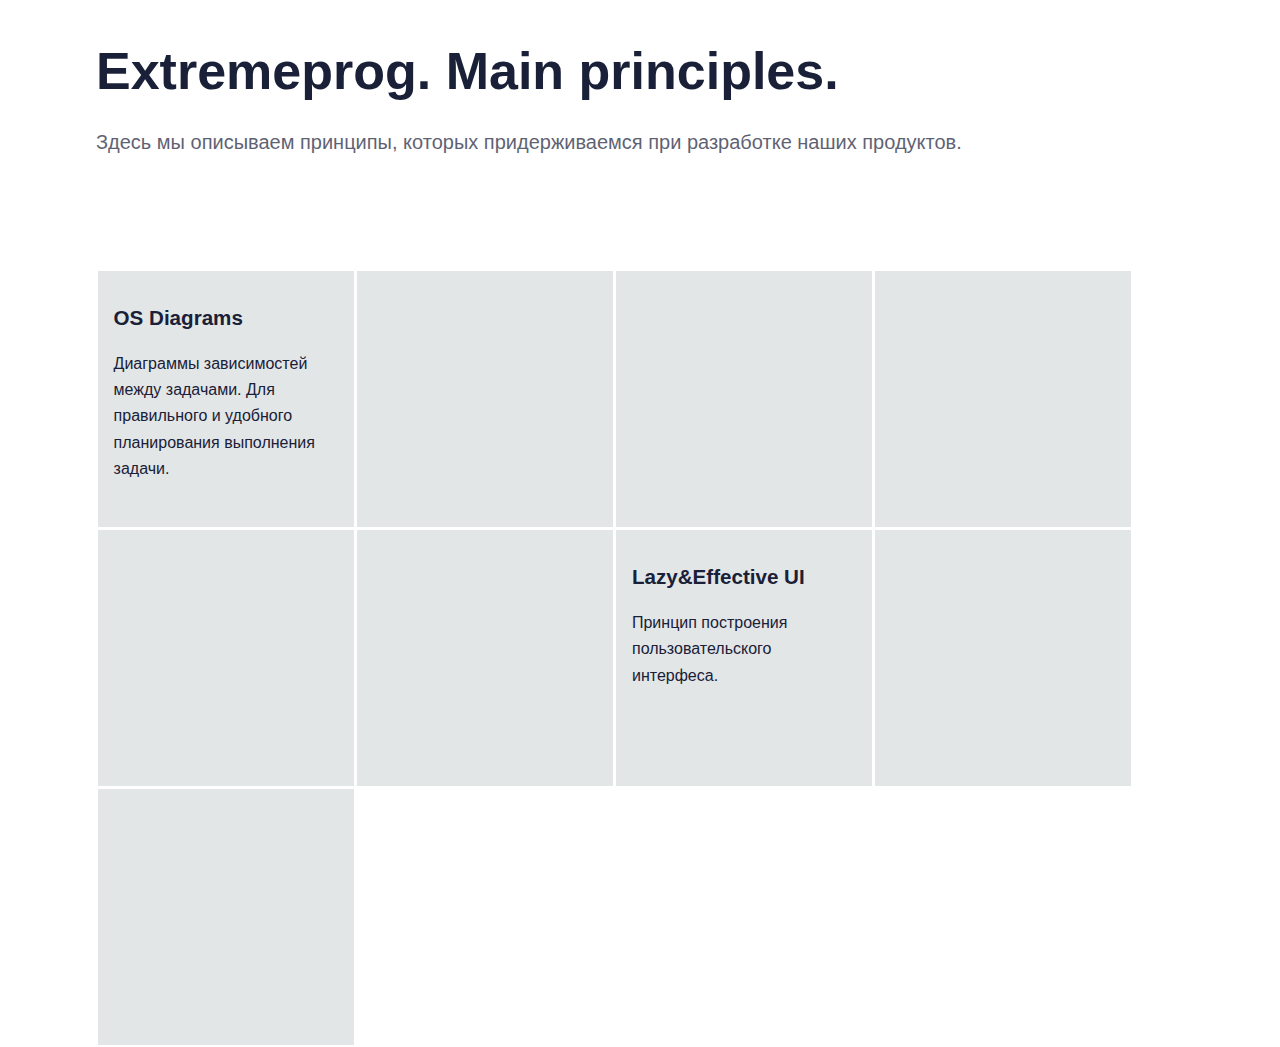
<file: docs/index.html>
<!DOCTYPE html>
<html>
<head>
    <meta charset="utf-8">
    <meta http-equiv="X-UA-Compatible" content="IE=edge">
    <meta name="viewport" content="width=device-width, initial-scale=1">

    <meta property="og:url" content="/docs/index.html" />
    <meta property="og:site_name" content="Extremeprog."/>
    <meta property="og:title" content="Main principles." />
    <meta property="og:image" content="/docs/static/og_image.png" />
    <meta property="og:description" content="" />

    <link rel="stylesheet" type="text/css" media="screen" href="css/normalize.css">
    <link rel="stylesheet" type="text/css" media="screen" href="css/main.css">
    <link rel="stylesheet" type="text/css" media="screen" href="css/github-light.css">

    <link rel="icon" href="static/favicon.png" type="image/x-icon">

    <base href="/docs/" />

    <title>Extremeprog. Friend Inc IT Lab. Main principles.</title>
    <meta name="description" content="">

    <link rel="canonical" href="/docs/index.html">
</head>
<body>

<section class="page-header">
    <h1 class="project-name">Extremeprog. Main principles.</h1>

    <h2 class="project-tagline">Здесь мы описываем принципы, которых придерживаемся при разработке наших продуктов.</h2>
</section>

<section class="main-content">
    <div class="chest">
        <div class="chest-item">
            <a href="/ideology/os-diagrams">
                <h3>OS Diagrams</h3>
                <span>Диаграммы зависимостей между задачами. Для правильного и удобного планирования выполнения задачи.</span>
            </a>
        </div>
        <div class="chest-item"></div>
        <div class="chest-item"></div>
        <div class="chest-item"></div>
        <div class="chest-item"></div>
        <div class="chest-item"></div>
        <div class="chest-item">
            <a href="/ideology/lazyeffective-ui">
                <h3>Lazy&Effective UI</h3>
                <span>Принцип построения пользовательского интерфеса.</span>
            </a></div>
        <div class="chest-item"></div>
        <div class="chest-item"></div>
    </div>
</section>
<script>
  (function(i,s,o,g,r,a,m){i['GoogleAnalyticsObject']=r;i[r]=i[r]||function(){
  (i[r].q=i[r].q||[]).push(arguments)},i[r].l=1*new Date();a=s.createElement(o),
  m=s.getElementsByTagName(o)[0];a.async=1;a.src=g;m.parentNode.insertBefore(a,m)
  })(window,document,'script','https://www.google-analytics.com/analytics.js','ga');

  ga('create', 'UA-89570200-3', 'auto');
  ga('send', 'pageview');

</script>
</body>
</html>
</file>
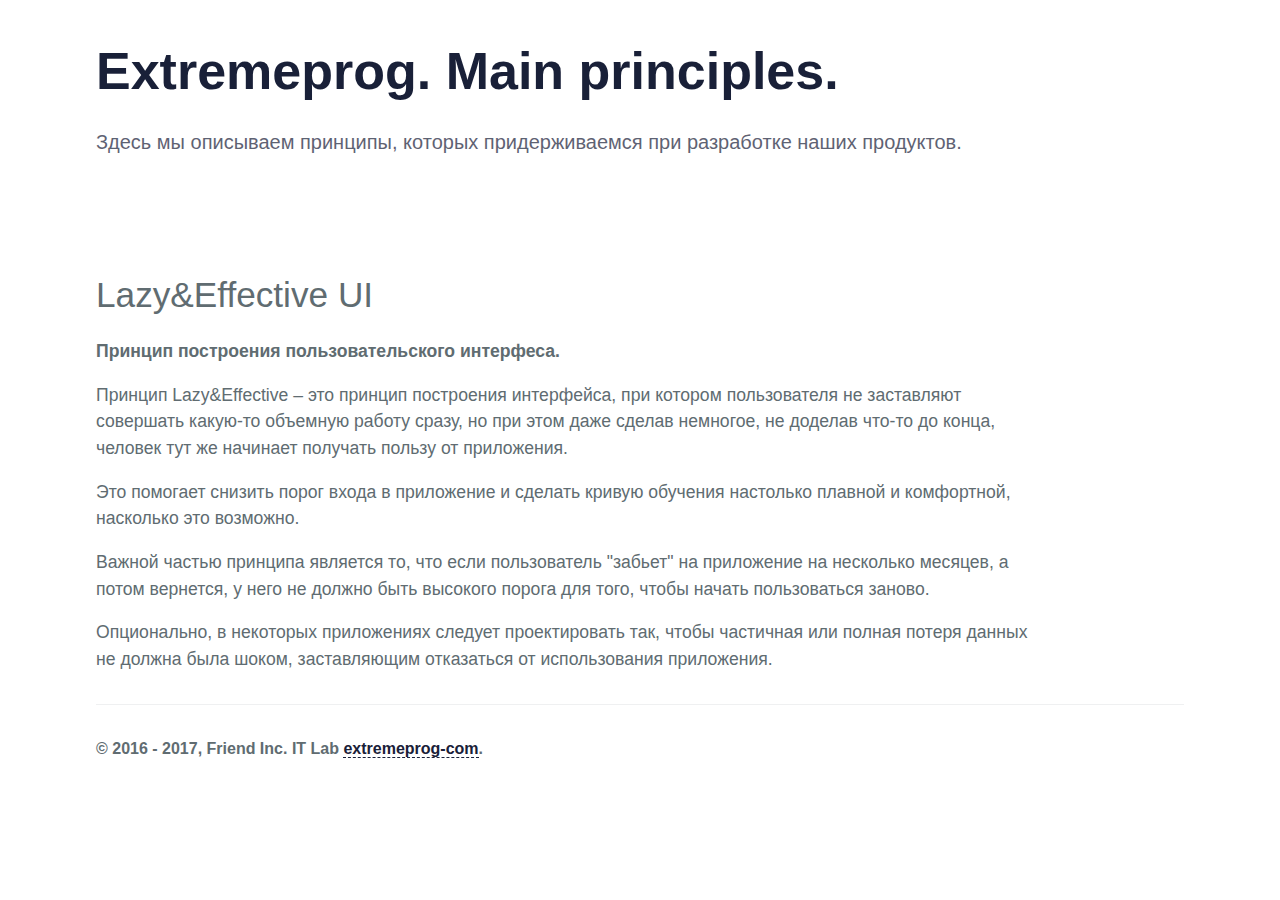
<file: docs/lazyeffective-ui.html>
<!DOCTYPE html>
<html>
<head>
    <meta charset="utf-8">
    <meta http-equiv="X-UA-Compatible" content="IE=edge">
    <meta name="viewport" content="width=device-width, initial-scale=1">

    <meta property="og:url" content="/docs/index.html" />
    <meta property="og:site_name" content="Extremeprog."/>
    <meta property="og:title" content="Main principles." />
    <meta property="og:image" content="/docs/static/og_image.png" />
    <meta property="og:description" content="" />

    <link rel="stylesheet" type="text/css" media="screen" href="css/normalize.css">
    <link rel="stylesheet" type="text/css" media="screen" href="css/main.css">
    <link rel="stylesheet" type="text/css" media="screen" href="css/github-light.css">

    <link rel="icon" href="static/favicon.png" type="image/x-icon">

    <base href="/docs/" />

    <title>Extremeprog. Friend Inc IT Lab. Main principles.</title>
    <meta name="description" content="">

    <link rel="canonical" href="/docs/index.html">
</head>
<body>

<section class="page-header">
    <h1 class="project-name">Extremeprog. Main principles.</h1>

    <h2 class="project-tagline">Здесь мы описываем принципы, которых придерживаемся при разработке наших продуктов.</h2>
</section>

<section class="main-content no-index">
    <div class="markdown-body">
        <h1>Lazy&Effective UI</h1>
        <b>Принцип построения пользовательского интерфеса.</b>
        <p>Принцип Lazy&Effective – это принцип построения интерфейса, при котором пользователя не заставляют совершать какую-то объемную работу сразу, 
            но при этом даже сделав немногое, не доделав что-то до конца, человек тут же начинает получать пользу от приложения.</p>

        <p>Это помогает снизить порог входа в приложение и сделать кривую обучения настолько плавной и комфортной, насколько это возможно.</p>

        <p>Важной частью принципа является то, что если пользователь "забьет" на приложение на несколько месяцев, 
            а потом вернется, у него не должно быть высокого порога для того, чтобы начать пользоваться заново.</p> 

        <p>Опционально, в некоторых приложениях следует проектировать так, 
            чтобы частичная или полная потеря данных не должна была шоком, заставляющим отказаться от использования приложения.</p>
    </div>
    <footer class="site-footer">
        <span class="site-footer-owner">© 2016 - 2017, Friend Inc. IT Lab <a
            href="https://github.com/extremeprog-com">extremeprog-com</a>.</span>
    </footer>
</section>
<script>
  (function(i,s,o,g,r,a,m){i['GoogleAnalyticsObject']=r;i[r]=i[r]||function(){
  (i[r].q=i[r].q||[]).push(arguments)},i[r].l=1*new Date();a=s.createElement(o),
  m=s.getElementsByTagName(o)[0];a.async=1;a.src=g;m.parentNode.insertBefore(a,m)
  })(window,document,'script','https://www.google-analytics.com/analytics.js','ga');

  ga('create', 'UA-89570200-3', 'auto');
  ga('send', 'pageview');

</script>
</body>
</html>
</file>
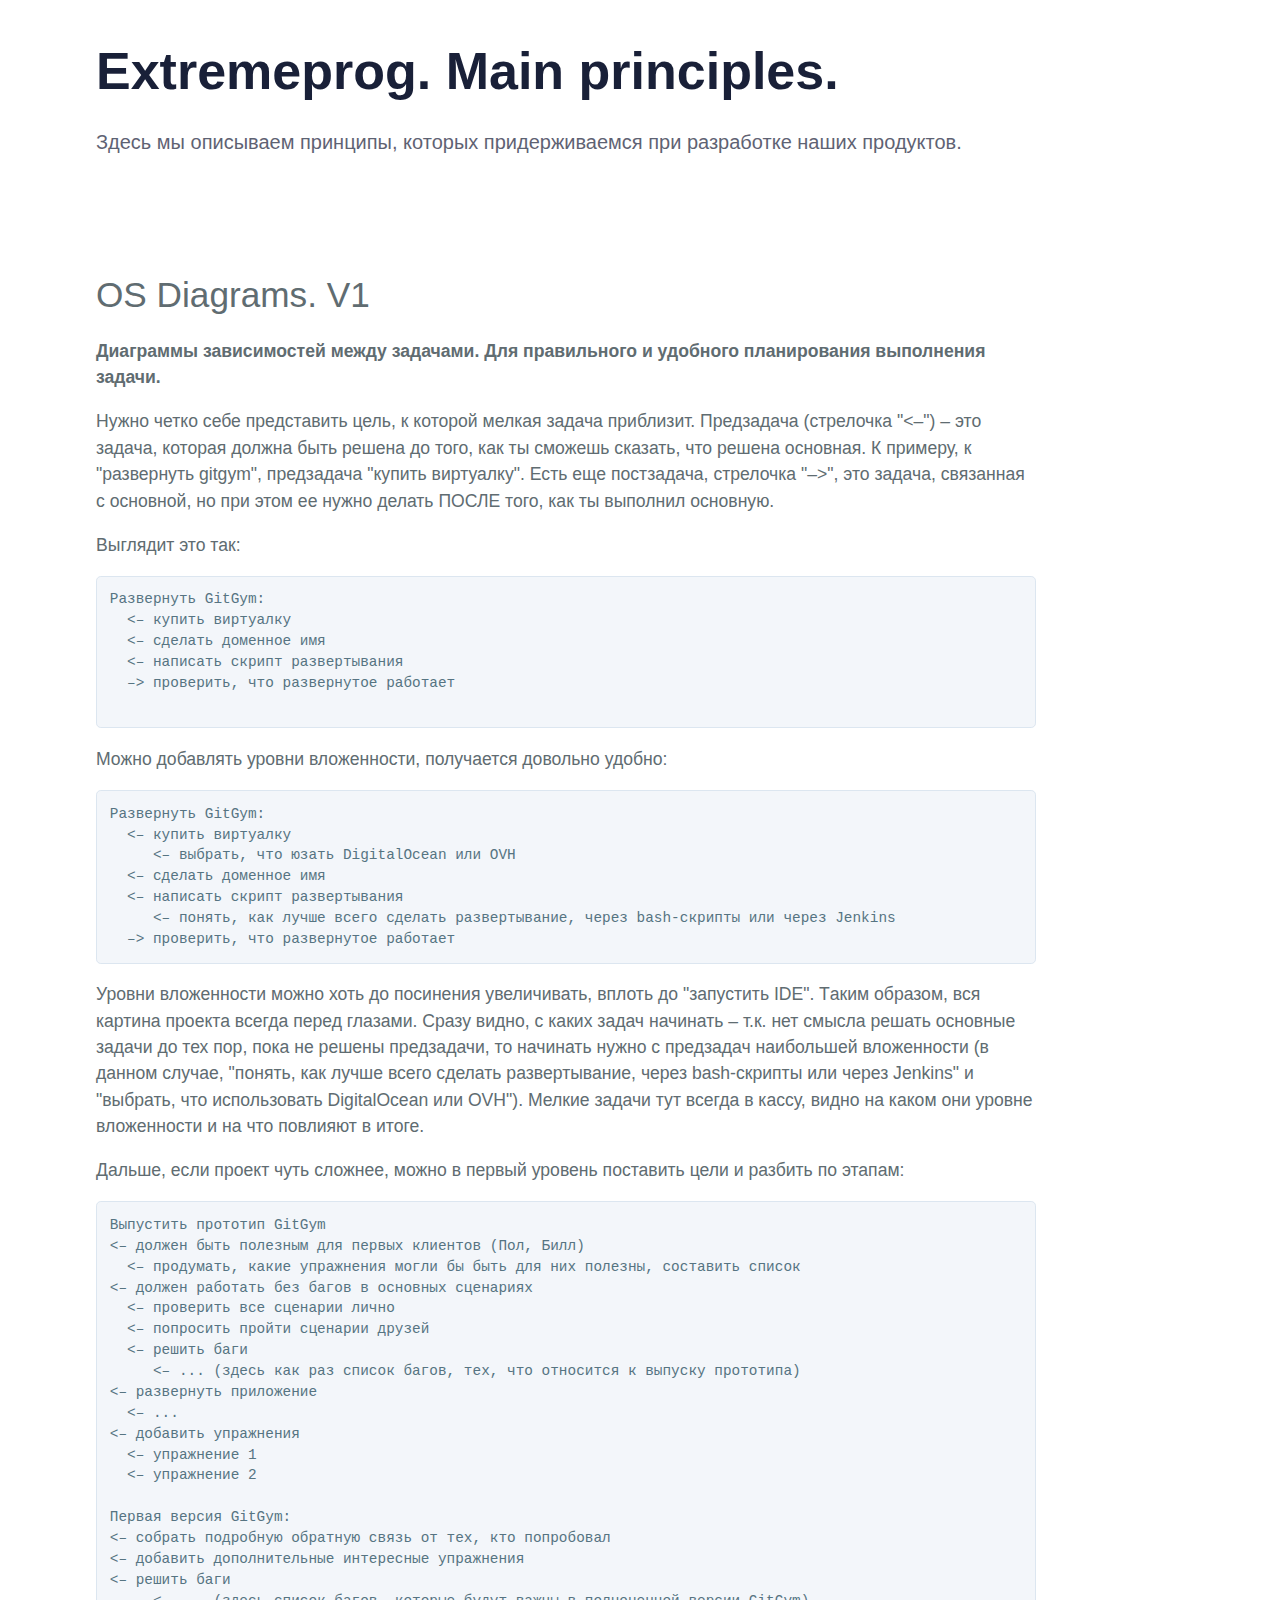
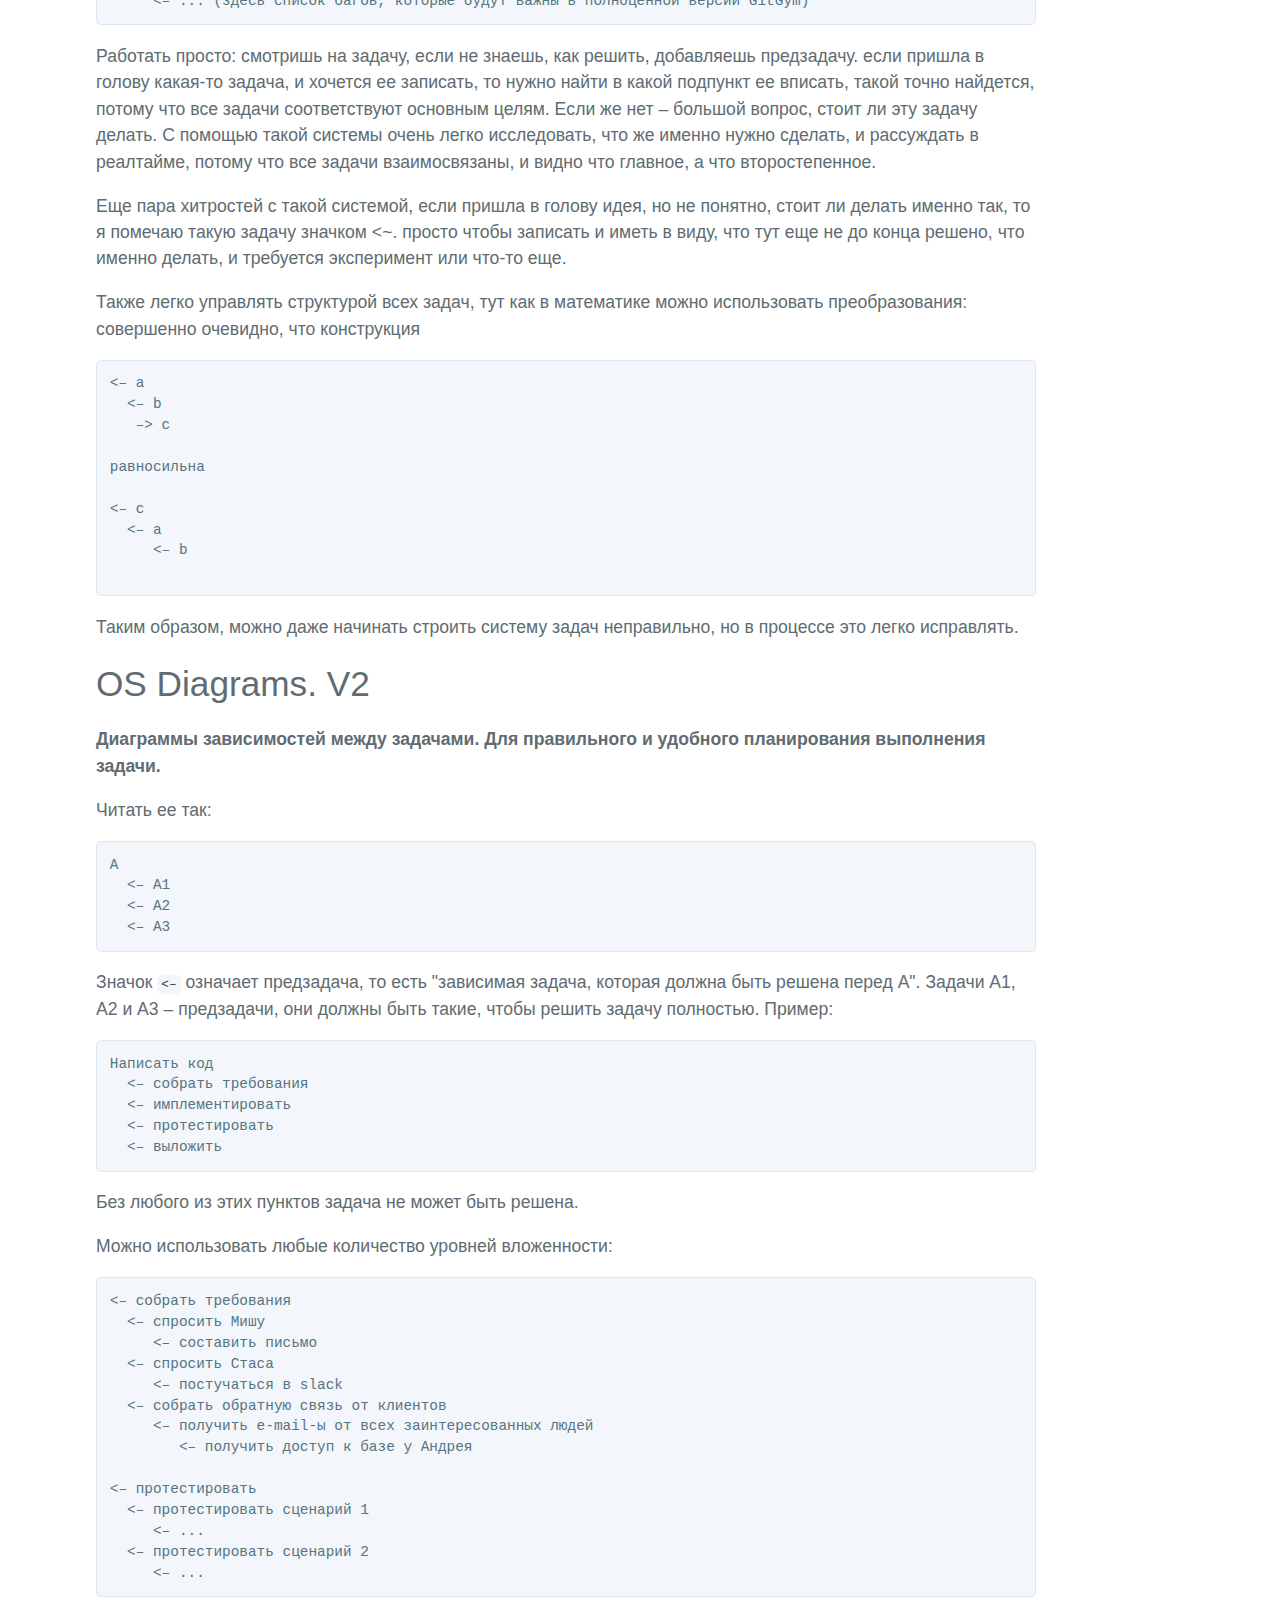
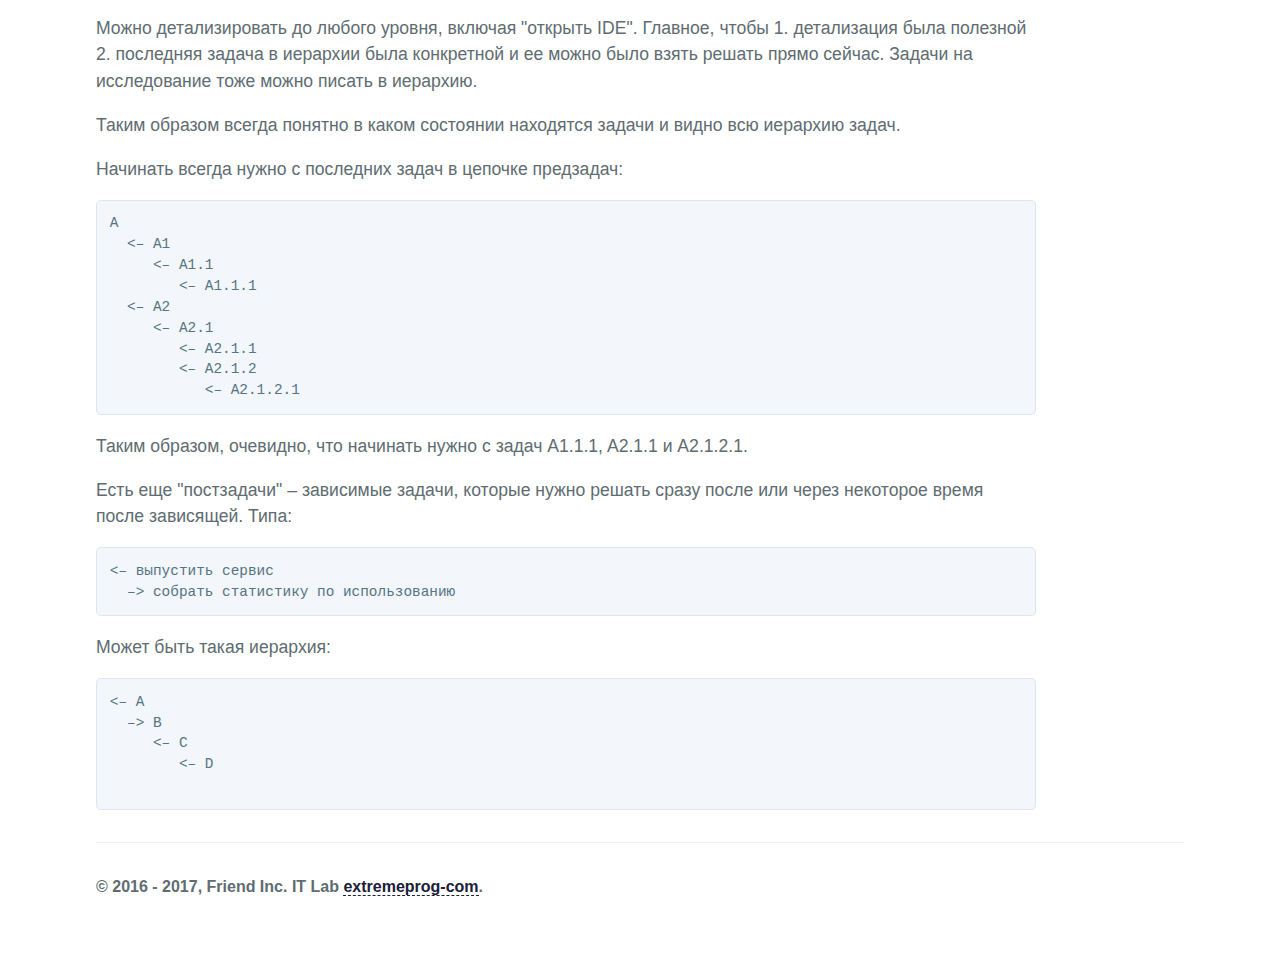
<file: docs/os-diagrams.html>
<!DOCTYPE html>
<html>
<head>
    <meta charset="utf-8">
    <meta http-equiv="X-UA-Compatible" content="IE=edge">
    <meta name="viewport" content="width=device-width, initial-scale=1">

    <meta property="og:url" content="/docs/index.html" />
    <meta property="og:site_name" content="Extremeprog."/>
    <meta property="og:title" content="Main principles." />
    <meta property="og:image" content="/docs/static/og_image.png" />
    <meta property="og:description" content="" />

    <link rel="stylesheet" type="text/css" media="screen" href="css/normalize.css">
    <link rel="stylesheet" type="text/css" media="screen" href="css/main.css">
    <link rel="stylesheet" type="text/css" media="screen" href="css/github-light.css">

    <link rel="icon" href="static/favicon.png" type="image/x-icon">

    <base href="/docs/" />

    <title>Extremeprog. Friend Inc IT Lab. Main principles.</title>
    <meta name="description" content="">

    <link rel="canonical" href="/docs/index.html">
</head>
<body>

<section class="page-header">
    <h1 class="project-name">Extremeprog. Main principles.</h1>

    <h2 class="project-tagline">Здесь мы описываем принципы, которых придерживаемся при разработке наших продуктов.</h2>
</section>

<section class="main-content no-index">
    <div class="markdown-body">
        <h1>OS Diagrams. V1</h1>
        <b>Диаграммы зависимостей между задачами. Для правильного и удобного планирования выполнения задачи.</b>
        <p>
            Нужно четко себе представить цель, к которой мелкая задача приблизит. Предзадача (стрелочка "<–") – это задача, которая должна быть решена до того, как ты сможешь сказать, что решена основная.
            К примеру, к "развернуть gitgym", предзадача "купить виртуалку". Есть еще постзадача, стрелочка "–>", это задача, связанная с основной, но при этом ее нужно делать ПОСЛЕ того, как ты выполнил основную.
        </p>
        <p>
            Выглядит это так:
        </p>
        <pre>
Развернуть GitGym:
  <– купить виртуалку
  <– сделать доменное имя
  <– написать скрипт развертывания
  –> проверить, что развернутое работает
        </pre>
<p>Можно добавлять уровни вложенности, получается довольно удобно:</p>
<pre>
Развернуть GitGym:
  <– купить виртуалку
     <– выбрать, что юзать DigitalOcean или OVH
  <– сделать доменное имя
  <– написать скрипт развертывания
     <– понять, как лучше всего сделать развертывание, через bash-скрипты или через Jenkins
  –> проверить, что развернутое работает
</pre>
<p>Уровни вложенности можно хоть до посинения увеличивать, вплоть до "запустить IDE". Tаким образом, вся картина проекта всегда перед глазами.
    Сразу видно, с каких задач начинать – т.к. нет смысла решать основные задачи до тех пор, пока не решены предзадачи, то начинать нужно с предзадач
    наибольшей вложенности (в данном случае, "понять, как лучше всего сделать развертывание, через bash-скрипты или через Jenkins" и "выбрать, что
    использовать DigitalOcean или OVH"). Мелкие задачи тут всегда в кассу, видно на каком они уровне вложенности и на что повлияют в итоге.</p>
<p>Дальше, если проект чуть сложнее, можно в первый уровень поставить цели и разбить по этапам:</p>
<pre>
Выпустить прототип GitGym
<– должен быть полезным для первых клиентов (Пол, Билл)
  <– продумать, какие упражнения могли бы быть для них полезны, составить список
<– должен работать без багов в основных сценариях
  <– проверить все сценарии лично
  <– попросить пройти сценарии друзей
  <– решить баги
     <– ... (здесь как раз список багов, тех, что относится к выпуску прототипа)
<– развернуть приложение
  <– ...
<– добавить упражнения
  <– упражнение 1
  <– упражнение 2

Первая версия GitGym:
<– собрать подробную обратную связь от тех, кто попробовал
<– добавить дополнительные интересные упражнения
<– решить баги
     <– ... (здесь список багов, которые будут важны в полноценной версии GitGym)
</pre>
        <p>Работать просто: смотришь на задачу, если не знаешь, как решить, добавляешь предзадачу. если пришла в голову какая-то задача,
            и хочется ее записать, то нужно найти в какой подпункт ее вписать, такой точно найдется, потому что все задачи соответствуют основным целям.
            Eсли же нет – большой вопрос, стоит ли эту задачу делать. С помощью такой системы очень легко исследовать, что же именно нужно сделать, и рассуждать в реалтайме, потому что все задачи взаимосвязаны, и видно что главное, а что второстепенное.
        </p>
        <p>Еще пара хитростей с такой системой, если пришла в голову идея, но не понятно, стоит ли делать именно так, то я помечаю такую
        задачу значком <~. просто чтобы записать и иметь в виду, что тут еще не до конца решено, что именно делать, и требуется эксперимент или что-то еще.</p>
        <p>Также легко управлять структурой всех задач, тут как в математике можно использовать преобразования: совершенно очевидно, что конструкция</p>
        <pre>
<– a
  <– b
   –> c

равносильна

<– c
  <– a
     <– b
        </pre>
        <p>Таким образом, можно даже начинать строить систему задач неправильно, но в процессе это легко исправлять.</p>
    </div>
    <div class="markdown-body">
        <h1>OS Diagrams. V2</h1>
        <b>Диаграммы зависимостей между задачами. Для правильного и удобного планирования выполнения задачи.</b>

            <p>Читать ее так:</p>
<pre>
A
  <– A1
  <– A2
  <– A3
</pre>
        <p>Значок <code><–</code> означает предзадача, то есть "зависимая задача, которая должна быть решена перед A".
            Задачи A1, A2 и A3 – предзадачи, они должны быть такие, чтобы решить задачу полностью. Пример:</p>
        <pre>
Написать код
  <– собрать требования
  <– имплементировать
  <– протестировать
  <– выложить
</pre>
        <p>Без любого из этих пунктов задача не может быть решена.</p>
        <p>Можно использовать любые количество уровней вложенности:</p>
        <pre>
<– собрать требования
  <– спросить Мишу
     <– составить письмо
  <– спросить Стаса
     <– постучаться в slack
  <– собрать обратную связь от клиентов
     <– получить e-mail-ы от всех заинтересованных людей
        <– получить доступ к базе у Андрея

<– протестировать
  <– протестировать сценарий 1
     <– ...
  <– протестировать сценарий 2
     <– ...
</pre>
        <p>Можно детализировать до любого уровня, включая "открыть IDE". Главное, чтобы 1. детализация была полезной
            2. последняя задача в иерархии была конкретной и ее можно было взять решать прямо сейчас. Задачи на исследование тоже можно писать в иерархию.</p>
        <p>Таким образом всегда понятно в каком состоянии находятся задачи и видно всю иерархию задач.</p>
        <p>Начинать всегда нужно с последних задач в цепочке предзадач:</p>
<pre>
A
  <– A1
     <– A1.1
        <– A1.1.1
  <– A2
     <– A2.1
        <– A2.1.1
        <– A2.1.2
           <– A2.1.2.1
</pre>
        <p>Таким образом, очевидно, что начинать нужно с задач A1.1.1, A2.1.1 и A2.1.2.1.</p>
        <p>Есть еще "постзадачи" – зависимые задачи, которые нужно решать сразу после или через некоторое время после зависящей. Типа:</p>

<pre>
<– выпустить сервис
  –> собрать статистику по использованию
</pre>
<p>Может быть такая иерархия:</p>
        <pre>
<– A
  –> B
     <– C
        <– D
        </pre>
    </div>
    <footer class="site-footer">
        <span class="site-footer-owner">© 2016 - 2017, Friend Inc. IT Lab <a
            href="https://github.com/extremeprog-com">extremeprog-com</a>.</span>
    </footer>
</section>
<script>
  (function(i,s,o,g,r,a,m){i['GoogleAnalyticsObject']=r;i[r]=i[r]||function(){
  (i[r].q=i[r].q||[]).push(arguments)},i[r].l=1*new Date();a=s.createElement(o),
  m=s.getElementsByTagName(o)[0];a.async=1;a.src=g;m.parentNode.insertBefore(a,m)
  })(window,document,'script','https://www.google-analytics.com/analytics.js','ga');

  ga('create', 'UA-89570200-3', 'auto');
  ga('send', 'pageview');

</script>
</body>
</html>
</file>
<file: docs/css/main.css>
* {
    box-sizing: border-box; }

body {
    padding: 0;
    margin: 0;
    font-family: "Helvetica Neue", Helvetica, Arial, sans-serif;
    font-size: 16px;
    line-height: 1.5;
    color: #606c71; }

a {
    color: #192038;
    text-decoration: none;
    border-bottom: 1px dashed; }
a:hover {
    color: white;
    background: #192038;
    transition: 250ms;
}

.btn {
    display: inline-block;
    margin-bottom: 1rem;
    color: rgb(255, 192, 66);
    background-color: rgba(255, 192, 66, 0.08);
    border-color: rgb(255, 192, 66);
    border-style: solid;
    border-width: 2px;
    border-radius: 0;
    transition: color 150ms, background-color 150ms, border-color 175ms; }
.btn + .btn {
    margin-left: 1rem; }

.btn:hover {
    color: rgba(255, 192, 66, 0.8);
    text-decoration: none;
    background-color: rgba(255, 192, 66, 0.2);
    border-color: rgba(255, 192, 66, 0.3); }

@media screen and (min-width: 64em) {
    .btn {
        padding: 0.75rem 1rem; } }

@media screen and (min-width: 42em) and (max-width: 64em) {
    .btn {
        padding: 0.6rem 0.9rem;
        font-size: 0.9rem; } }

@media screen and (max-width: 42em) {
    .btn {
        display: block;
        width: 100%;
        padding: 0.75rem;
        font-size: 0.9rem; }
    .btn + .btn {
        margin-top: 1rem;
        margin-left: 0; } }

.page-header {
    color: #192038;
    background: white; }

@media screen and (min-width: 64em) {
    .page-header {
        padding: 2rem 6rem 1rem; } }

@media screen and (min-width: 42em) and (max-width: 64em) {
    .page-header {
        padding: 3rem 4rem; } }

@media screen and (max-width: 42em) {
    .page-header {
        padding: 2rem 1rem; } }

.project-name {
    margin-top: 0;
    font-size: 2rem;
    margin-bottom: 0.1rem; }

.markdown-body {
    max-width: 940px;  }

@media screen and (min-width: 64em) {
    .project-name {
        font-size: 3.25rem; } }

@media screen and (min-width: 42em) and (max-width: 64em) {
    .project-name {
        font-size: 2.25rem; } }

@media screen and (max-width: 42em) {
    .project-name {
        font-size: 1.75rem; } }

.project-tagline {
    font-weight: normal;
    opacity: 0.7; }

@media screen and (min-width: 64em) {
    .project-tagline {
        font-size: 1.25rem; } }

@media screen and (min-width: 42em) and (max-width: 64em) {
    .project-tagline {
        font-size: 1.15rem; } }

@media screen and (max-width: 42em) {
    .project-tagline {
        font-size: 1rem; } }

.main-content.no-index :first-child {
    margin-top: 0; }
.main-content img {
    max-width: 100%; }
.main-content h1, .main-content h2, .main-content h3, .main-content h4, .main-content h5, .main-content h6 {
    margin-top: 2rem;
    margin-bottom: 1rem;
    font-weight: normal; }
.main-content p {
    margin-bottom: 1em; }
.main-content code {
    padding: 2px 4px;
    font-family: Consolas, "Liberation Mono", Menlo, Courier, monospace;
    font-size: 0.8rem;
    color: #383e41;
    background-color: #f3f6fa;
    border-radius: 0.3rem; }
.main-content pre {
    padding: 0.8rem;
    margin-top: 0;
    margin-bottom: 1rem;
    font: 1rem Consolas, "Liberation Mono", Menlo, Courier, monospace;
    color: #567482;
    word-wrap: normal;
    background-color: #f3f6fa;
    border: solid 1px #dce6f0;
    border-radius: 0.3rem; }
.main-content pre > code {
    padding: 0;
    margin: 0;
    font-size: 0.9rem;
    color: #567482;
    word-break: normal;
    white-space: pre;
    background: transparent;
    border: 0; }
.main-content .highlight {
    margin-bottom: 1rem; }
.main-content .highlight pre {
    margin-bottom: 0;
    word-break: normal; }
.main-content .highlight pre, .main-content pre {
    padding: 0.8rem;
    overflow: auto;
    font-size: 0.9rem;
    line-height: 1.45;
    border-radius: 0.3rem; }
.main-content pre code, .main-content pre tt {
    display: inline;
    max-width: initial;
    padding: 0;
    margin: 0;
    overflow: initial;
    line-height: inherit;
    word-wrap: normal;
    background-color: transparent;
    border: 0; }
.main-content pre code:before, .main-content pre code:after, .main-content pre tt:before, .main-content pre tt:after {
    content: normal; }
.main-content ul, .main-content ol {
    margin-top: 0; }
.main-content blockquote {
    padding: 0 1rem;
    margin-left: 0;
    color: #819198;
    border-left: 0.3rem solid #dce6f0; }
.main-content blockquote > :first-child {
    margin-top: 0; }
.main-content blockquote > :last-child {
    margin-bottom: 0; }
.main-content table {
    display: block;
    width: 100%;
    overflow: auto;
    word-break: normal;
    word-break: keep-all; }
.main-content table th {
    font-weight: bold; }
.main-content table th, .main-content table td {
    padding: 0.5rem 1rem;
    border: 1px solid #e9ebec; }
.main-content dl {
    padding: 0; }
.main-content dl dt {
    padding: 0;
    margin-top: 1rem;
    font-size: 1rem;
    font-weight: bold; }
.main-content dl dd {
    padding: 0;
    margin-bottom: 1rem; }
.main-content hr {
    height: 2px;
    padding: 0;
    margin: 1rem 0;
    background-color: #eff0f1;
    border: 0; }
.main-content {
    /*background: #f7f7f7;*/
}

@media screen and (min-width: 64em) {
    .main-content {
        padding: 5rem 6rem;
        font-size: 1.1rem; } }

@media screen and (min-width: 42em) and (max-width: 64em) {
    .main-content {
        padding: 5rem 4rem;
        font-size: 1.1rem; } }

@media screen and (max-width: 42em) {
    .main-content {
        padding: 5rem 1rem;
        font-size: 1rem; } }

.site-footer {
    padding-top: 2rem;
    margin-top: 2rem;
    border-top: solid 1px #eff0f1; }

.site-footer-owner {
    display: block;
    font-weight: bold; }

.site-footer-credits {
    color: #819198; }

@media screen and (min-width: 64em) {
    .site-footer {
        font-size: 1rem; } }

@media screen and (min-width: 42em) and (max-width: 64em) {
    .site-footer {
        font-size: 1rem; } }

@media screen and (max-width: 42em) {
    .site-footer {
        font-size: 0.9rem; } }

@media screen and (min-width: 64em) {
    .page-menu {
        padding: 0 6rem; } }

@media screen and (min-width: 42em) and (max-width: 64em) {
    .page-menu {
        padding: 0 4rem; } }

@media screen and (max-width: 42em) {
    .page-menu {
        padding: 0 1rem; } }

.page-menu { font-family: 'Work Sans', Helvetica, sans-serif; background: #020100; height: 50px; position: fixed; z-index: 100; width: 100%;}
.page-menu-item { display: inline-block; font-size: 18px; padding: 0 40px 0 0; height: inherit; }
.page-menu-item a { color: white; text-decoration: none; border: none; display: block; height: inherit; line-height: 47px; }


@media only screen and (min-width: 1024px) {
    .main-content-wrapper {
        box-sizing: border-box;
        display: inline-block;
        padding: 2vw 24px 4em;
        width: 720px;
    }
}

@media only screen and (min-width: 480px) {
    .main-content-wrapper {
        padding: 2vw 3vw 2em;
    }
}

.markdown-body strong {
    font-family: 'Work Sans', Helvetica, sans-serif;
    background-color: white;
    font-weight: 900;
    font-size: 1.1rem;
    color: #020100;
}

.main-content-wrapper {
    background: #fff;
    padding: 2vw 3vw 2vh;
    position: relative;
    font-size: 14px;
    border: 5px solid #eee;
    border-radius: 0px;
}

@media only screen and (min-width: 1040px) {
    .main-content-menu {
        width: 300px;
    }
}

@media only screen and (min-width: 1024px) {
    .main-content-menu {
        box-sizing: border-box;
        display: inline-block;
        border-right: 12px solid #fff;
        width: 285px;
        vertical-align: top;
    }
}
.main-content-menu {
    position: relative;
}

.main-content-menu-data {
    background: #FFC042;
    color: #fff;
    margin-bottom: 2vh;
    padding: 12px 24px;
}

.menu-group-title { color: white!important; font-family: "Helvetica Neue", Helvetica, Arial, sans-serif; padding-bottom: 0; margin-bottom: 0.5rem !important; }
.menu-group-list { list-style-type: none; margin: 0; padding: 0; font-size: 14px; font-family: "Helvetica Neue", Helvetica, Arial, sans-serif; }
.menu-group-list a { list-style-type: none; color: white; text-decoration: none; border: none; }
.menu-group-list a:active { color: #020100 }


.chest-item { width: 16rem; height: 16rem; background: rgba(129, 145, 152, 0.23); float: left; margin: 0.1rem; }
.chest-item a { display: inline-block; height: inherit; width: inherit; border: none; padding: 0 1rem; color: #192038; }
.chest-item a:hover { color: white; }
.chest-item a span { font-size: 1rem; }
.chest-item a h3 { font-weight: 700; }
</file>
<file: docs/css/github-light.css>
/*
The MIT License (MIT)

Copyright (c) 2016 GitHub, Inc.

Permission is hereby granted, free of charge, to any person obtaining a copy
of this software and associated documentation files (the "Software"), to deal
in the Software without restriction, including without limitation the rights
to use, copy, modify, merge, publish, distribute, sublicense, and/or sell
copies of the Software, and to permit persons to whom the Software is
furnished to do so, subject to the following conditions:

The above copyright notice and this permission notice shall be included in all
copies or substantial portions of the Software.

THE SOFTWARE IS PROVIDED "AS IS", WITHOUT WARRANTY OF ANY KIND, EXPRESS OR
IMPLIED, INCLUDING BUT NOT LIMITED TO THE WARRANTIES OF MERCHANTABILITY,
FITNESS FOR A PARTICULAR PURPOSE AND NONINFRINGEMENT. IN NO EVENT SHALL THE
AUTHORS OR COPYRIGHT HOLDERS BE LIABLE FOR ANY CLAIM, DAMAGES OR OTHER
LIABILITY, WHETHER IN AN ACTION OF CONTRACT, TORT OR OTHERWISE, ARISING FROM,
OUT OF OR IN CONNECTION WITH THE SOFTWARE OR THE USE OR OTHER DEALINGS IN THE
SOFTWARE.

*/

.pl-c /* comment */ {
    color: #969896;
}

.pl-c1 /* constant, variable.other.constant, support, meta.property-name, support.constant, support.variable, meta.module-reference, markup.raw, meta.diff.header */,
.pl-s .pl-v /* string variable */ {
    color: #0086b3;
}

.pl-e /* entity */,
.pl-en /* entity.name */ {
    color: #795da3;
}

.pl-smi /* variable.parameter.function, storage.modifier.package, storage.modifier.import, storage.type.java, variable.other */,
.pl-s .pl-s1 /* string source */ {
    color: #333;
}

.pl-ent /* entity.name.tag */ {
    color: #63a35c;
}

.pl-k /* keyword, storage, storage.type */ {
    color: #a71d5d;
}

.pl-s /* string */,
.pl-pds /* punctuation.definition.string, string.regexp.character-class */,
.pl-s .pl-pse .pl-s1 /* string punctuation.section.embedded source */,
.pl-sr /* string.regexp */,
.pl-sr .pl-cce /* string.regexp constant.character.escape */,
.pl-sr .pl-sre /* string.regexp source.ruby.embedded */,
.pl-sr .pl-sra /* string.regexp string.regexp.arbitrary-repitition */ {
    color: #183691;
}

.pl-v /* variable */ {
    color: #ed6a43;
}

.pl-id /* invalid.deprecated */ {
    color: #b52a1d;
}

.pl-ii /* invalid.illegal */ {
    color: #f8f8f8;
    background-color: #b52a1d;
}

.pl-sr .pl-cce /* string.regexp constant.character.escape */ {
    font-weight: bold;
    color: #63a35c;
}

.pl-ml /* markup.list */ {
    color: #693a17;
}

.pl-mh /* markup.heading */,
.pl-mh .pl-en /* markup.heading entity.name */,
.pl-ms /* meta.separator */ {
    font-weight: bold;
    color: #1d3e81;
}

.pl-mq /* markup.quote */ {
    color: #008080;
}

.pl-mi /* markup.italic */ {
    font-style: italic;
    color: #333;
}

.pl-mb /* markup.bold */ {
    font-weight: bold;
    color: #333;
}

.pl-md /* markup.deleted, meta.diff.header.from-file */ {
    color: #bd2c00;
    background-color: #ffecec;
}

.pl-mi1 /* markup.inserted, meta.diff.header.to-file */ {
    color: #55a532;
    background-color: #eaffea;
}

.pl-mdr /* meta.diff.range */ {
    font-weight: bold;
    color: #795da3;
}

.pl-mo /* meta.output */ {
    color: #1d3e81;
}
</file>
